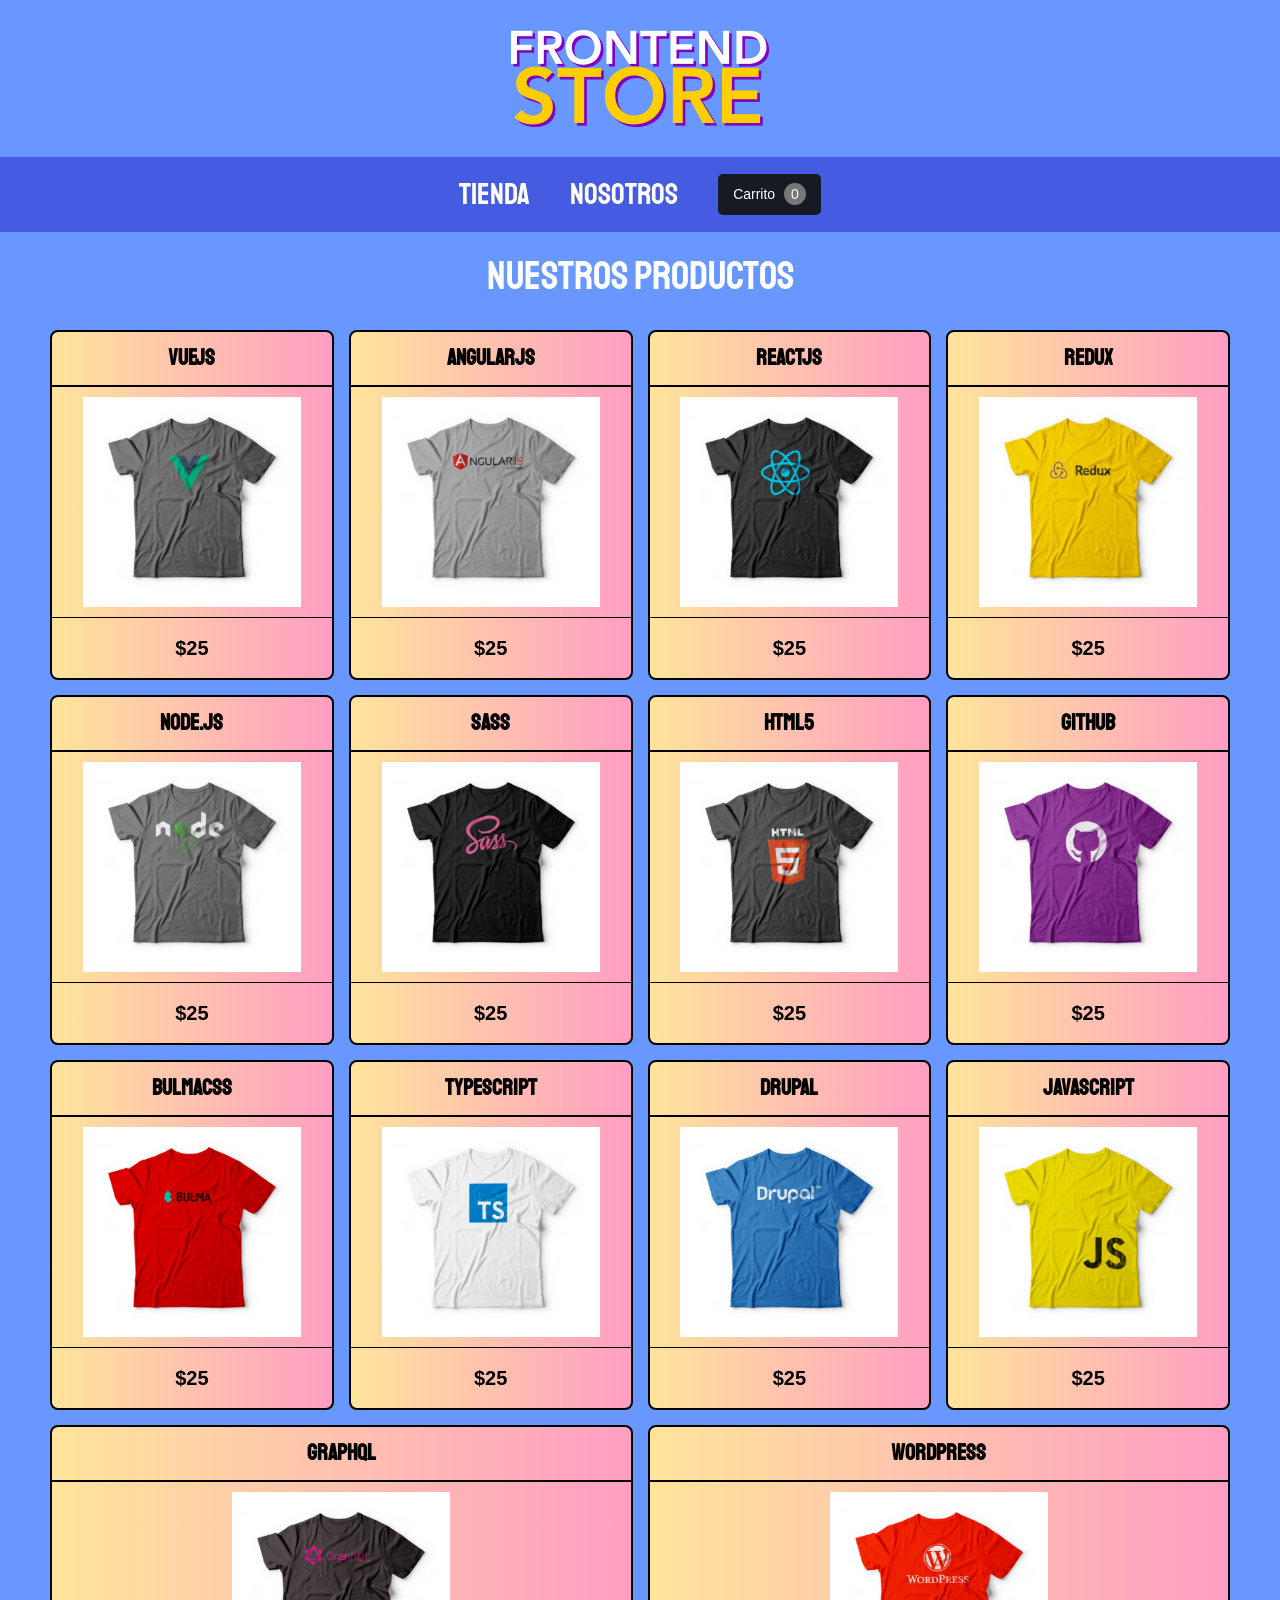
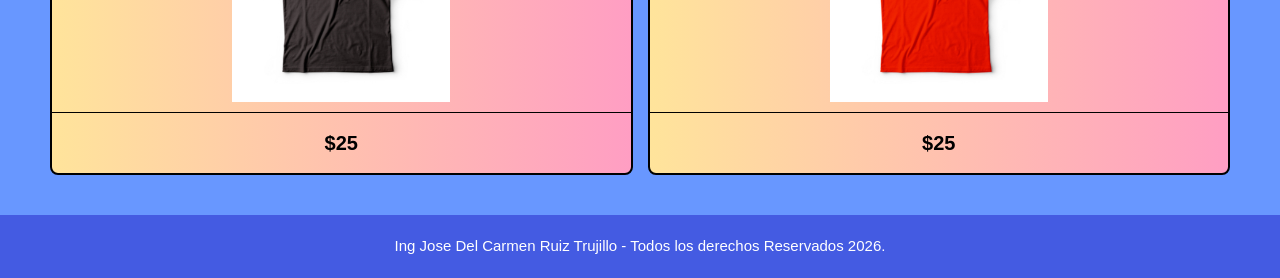
<file: index.html>
<!DOCTYPE html>
<html lang="es">
<head>
    <meta charset="UTF-8">
    <meta name="viewport" content="width=device-width, initial-scale=1.0">
    <title>TIENDA DE ROPA</title>
    <link href="https://fonts.googleapis.com/css2?family=Staatliches&display=swap" rel="stylesheet">
    <link href="https://cdn.jsdelivr.net/npm/bootstrap@5.3.3/dist/css/bootstrap.min.css" rel="stylesheet">
    <link rel="stylesheet" href="css/style.css">
</head>

<body>
    <header class="header">
        <a href="index.html">
        <img class="header__logo" src="img/logo.png" alt="Logotipo">
        </a>
    </header>

    <nav class="navegacion">
        <a class="navegacion__enlace navegacion__enlace--activo" href="index.html">Tienda</a>
        <a class="navegacion__enlace" href="nosotros.html">Nosotros</a>
        <a href="#" class="boton-carrito">Carrito <span class="contador-valor">0</span></a>
    </nav>

    <main class="contenedor">
        <h1>Nuestros Productos</h1>

        <div class="row g-4">
            <!-- Producto 1 -->
            <div class="col-12 col-sm-6 col-md-3">
                <a href="producto1.html" class="card producto-card h-100 text-decoration-none">
                    <div class="card-header text-center fw-bold">
                        VueJS
                    </div>
                    <img src="img/1.jpg" class="card-img-top producto-card__imagen" alt="VueJS">
                    <div class="card-body text-center">
                        <p class="producto__precio">$25</p>
                    </div>
                </a>
            </div>

            <!-- Producto 2 -->
            <div class="col-12 col-sm-6 col-md-3">
                <a href="producto2.html" class="card producto-card h-100 text-decoration-none">
                    <div class="card-header text-center fw-bold">
                        AngularJS
                    </div>
                    <img src="img/2.jpg" class="card-img-top producto-card__imagen" alt="AngularJS">
                    <div class="card-body text-center">
                        <p class="producto__precio">$25</p>
                    </div>
                </a>
            </div>

            <!-- Producto 3 -->
            <div class="col-12 col-sm-6 col-md-3">
                <a href="producto3.html" class="card producto-card h-100 text-decoration-none">
                    <div class="card-header text-center fw-bold">
                        ReactJS
                    </div>
                    <img src="img/3.jpg" class="card-img-top producto-card__imagen" alt="ReactJS">
                    <div class="card-body text-center">
                        <p class="producto__precio">$25</p>
                    </div>
                </a>
            </div>

            <!-- Producto 4 -->
            <div class="col-12 col-sm-6 col-md-3">
                <a href="producto4.html" class="card producto-card h-100 text-decoration-none">
                    <div class="card-header text-center fw-bold">
                        Redux
                    </div>
                    <img src="img/4.jpg" class="card-img-top producto-card__imagen" alt="Redux">
                    <div class="card-body text-center">
                        <p class="producto__precio">$25</p>
                    </div>
                </a>
            </div>

            <!-- Producto 5 -->
            <div class="col-12 col-sm-6 col-md-3">
                <a href="producto5.html" class="card producto-card h-100 text-decoration-none">
                    <div class="card-header text-center fw-bold">
                        Node.js
                    </div>
                    <img src="img/5.jpg" class="card-img-top producto-card__imagen" alt="Node.js">
                    <div class="card-body text-center">
                        <p class="producto__precio">$25</p>
                    </div>
                </a>
            </div>

            <!-- Producto 6 -->
            <div class="col-12 col-sm-6 col-md-3">
                <a href="producto6.html" class="card producto-card h-100 text-decoration-none">
                    <div class="card-header text-center fw-bold">
                        SASS
                    </div>
                    <img src="img/6.jpg" class="card-img-top producto-card__imagen" alt="SASS">
                    <div class="card-body text-center">
                        <p class="producto__precio">$25</p>
                    </div>
                </a>
            </div>

            <!-- Producto 7 -->
            <div class="col-12 col-sm-6 col-md-3">
                <a href="producto7.html" class="card producto-card h-100 text-decoration-none">
                    <div class="card-header text-center fw-bold">
                        HTML5
                    </div>
                    <img src="img/7.jpg" class="card-img-top producto-card__imagen" alt="HTML5">
                    <div class="card-body text-center">
                        <p class="producto__precio">$25</p>
                    </div>
                </a>
            </div>

            <!-- Producto 8 -->
            <div class="col-12 col-sm-6 col-md-3">
                <a href="producto8.html" class="card producto-card h-100 text-decoration-none">
                    <div class="card-header text-center fw-bold">
                        Github
                    </div>
                    <img src="img/8.jpg" class="card-img-top producto-card__imagen" alt="Github">
                    <div class="card-body text-center">
                        <p class="producto__precio">$25</p>
                    </div>
                </a>
            </div>

            <!-- Producto 9 -->
            <div class="col-12 col-sm-6 col-md-3">
                <a href="producto9.html" class="card producto-card h-100 text-decoration-none">
                    <div class="card-header text-center fw-bold">
                        BulmaCSS
                    </div>
                    <img src="img/9.jpg" class="card-img-top producto-card__imagen" alt="BulmaCSS">
                    <div class="card-body text-center">
                        <p class="producto__precio">$25</p>
                    </div>
                </a>
            </div>

            <!-- Producto 10 -->
            <div class="col-12 col-sm-6 col-md-3">
                <a href="producto10.html" class="card producto-card h-100 text-decoration-none">
                    <div class="card-header text-center fw-bold">
                        TypeScript
                    </div>
                    <img src="img/10.jpg" class="card-img-top producto-card__imagen" alt="TypeScript">
                    <div class="card-body text-center">
                        <p class="producto__precio">$25</p>
                    </div>
                </a>
            </div>

            <!-- Producto 11 -->
            <div class="col-12 col-sm-6 col-md-3">
                <a href="producto11.html" class="card producto-card h-100 text-decoration-none">
                    <div class="card-header text-center fw-bold">
                        Drupal
                    </div>
                    <img src="img/11.jpg" class="card-img-top producto-card__imagen" alt="Drupal">
                    <div class="card-body text-center">
                        <p class="producto__precio">$25</p>
                    </div>
                </a>
            </div>

            <!-- Producto 12 -->
            <div class="col-12 col-sm-6 col-md-3">
                <a href="producto12.html" class="card producto-card h-100 text-decoration-none">
                    <div class="card-header text-center fw-bold">
                        JavaScript
                    </div>
                    <img src="img/12.jpg" class="card-img-top producto-card__imagen" alt="JavaScript">
                    <div class="card-body text-center">
                        <p class="producto__precio">$25</p>
                    </div>
                </a>
            </div>

            <!-- Producto 13 -->
            <div class="col-12 col-sm-6 col-md-6">
                <a href="producto13.html" class="card producto-card h-100 text-decoration-none">
                    <div class="card-header text-center fw-bold">
                        GraphQL
                    </div>
                    <img src="img/13.jpg" class="card-img-top producto-card__imagen" alt="GraphQL">
                    <div class="card-body text-center">
                        <p class="producto__precio">$25</p>
                    </div>
                </a>
            </div>

            <!-- Producto 14 -->
            <div class="col-12 col-sm-6 col-md-6">
                <a href="producto14.html" class="card producto-card h-100 text-decoration-none">
                    <div class="card-header text-center fw-bold">
                        WordPress
                    </div>
                    <img src="img/14.jpg" class="card-img-top producto-card__imagen" alt="WordPress">
                    <div class="card-body text-center">
                        <p class="producto__precio">$25</p>
                    </div>
                </a>
            </div>
        </div>
    </main>

    <footer class="footer">
        <p class="footer__texto">
            Ing Jose Del Carmen Ruiz Trujillo - Todos los derechos Reservados 2026.
        </p>
    </footer>
<script src="js/script.js"></script>
</body>
</html>
</file>
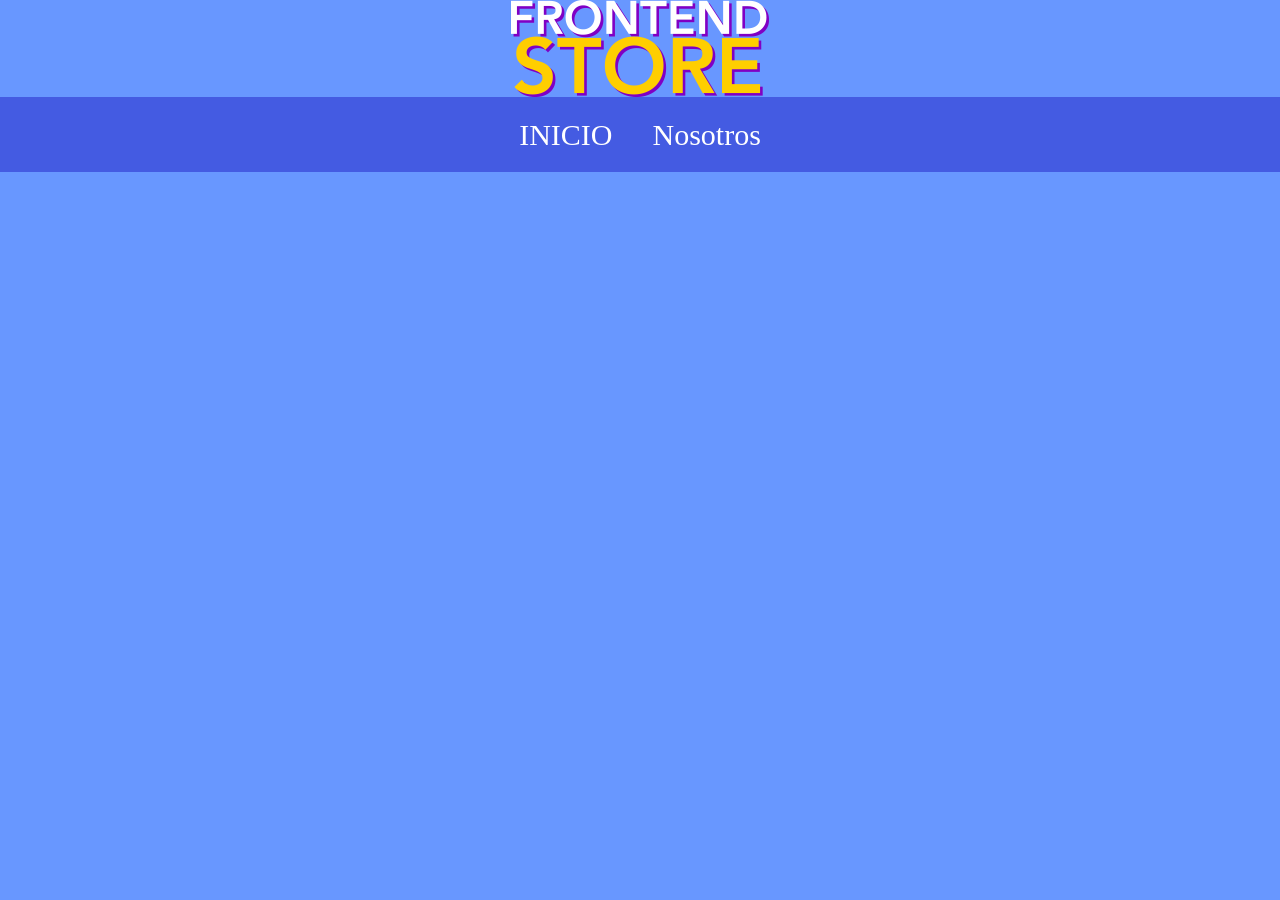
<file: nosotros.html>
<!DOCTYPE html>
<html lang="en">
<head>
    <meta charset="UTF-8">
    <meta name="viewport" content="width=device-width, initial-scale=1.0">
    <title>Tienda de ropa</title>
    <link rel="stylesheet" href="css/normalize.css">
    <link rel="stylesheet" href="css/style.css">
</head>
<body>

    <header class="header">
        <a href="index.html">
        <img class="header" src="img/logo.png" alt="logotipo">
        </a>
    </header>

    <nav class="navegacion">
        <a class="navegacion__enlace navegacion__emnlace--activo" href="index.html">INICIO</a>
        <a class="navegacion__enlace" href="nosotros.html">Nosotros</a>
    </nav>

</body>
</html>
</file>
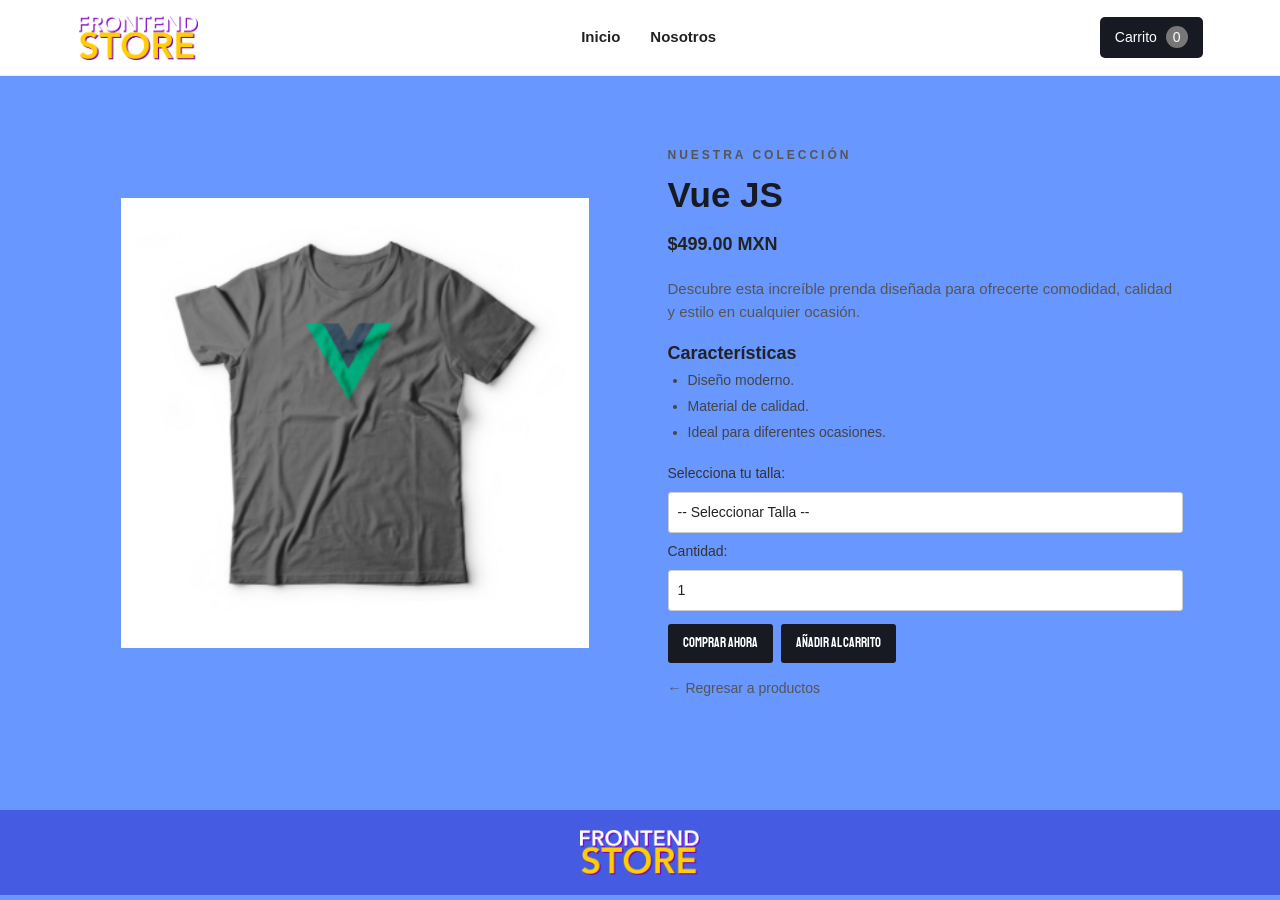
<file: producto1.html>
<!DOCTYPE html>
<html lang="es">
<head>
    <meta charset="UTF-8">
    <meta name="viewport" content="width=device-width, initial-scale=1.0">
    <title>Detalle del producto | ROPA</title>
    <link href="https://fonts.googleapis.com/css2?family=Staatliches&display=swap" rel="stylesheet">
    <link href="https://cdn.jsdelivr.net/npm/bootstrap@5.3.3/dist/css/bootstrap.min.css" rel="stylesheet">
    <link rel="stylesheet" href="css/normalize.css">
    <link rel="stylesheet" href="css/style.css">
</head>

<body>
    <header class="encabezado-tienda">
        <div class="container">
            <div class="d-flex justify-content-between align-items-center">
                <a href="index.html">
                    <img class="logo-tienda" src="img/logo.png" alt="Logotipo">
                </a>

                <nav class="menu-tienda">
                    <a href="index.html">Inicio</a>
                    <a href="nosotros.html">Nosotros</a>
                </nav>

                <a href="#" class="boton-carrito">
                    Carrito <span class="contador-valor">0</span>
                </a>
            </div>
        </div>
    </header>

    <!-- Contenido principal -->
    <main class="container pagina-producto">
        <div class="row align-items-center">
            <div class="col-12 col-md-6">
                <div class="contenedor-imagen">
                    <img src="img/1.jpg" alt="Imagen del producto">
                </div>
            </div>

            <!-- Información de los productos -->
            <div class="col-12 col-md-6">
                <section class="informacion-producto">
                    <p class="etiqueta-producto">NUESTRA COLECCIÓN</p>
                    <h1>Vue JS</h1>
                    <p class="precio-producto">$499.00 MXN</p>
                    <p class="descripcion-producto">
                        Descubre esta increíble prenda diseñada para ofrecerte
                        comodidad, calidad y estilo en cualquier ocasión.
                    </p>
                    <h2>Características</h2>
                    <ul class="caracteristicas-producto">
                        <li>Diseño moderno.</li>
                        <li>Material de calidad.</li>
                        <li>Ideal para diferentes ocasiones.</li>
                    </ul>

                    <!-- Formulario de compras -->
                    <form class="formulario" id="mi-formulario">
                        <label for="talla-producto">Selecciona tu talla:</label>
                        <select class="formulario__campo" id="talla-producto">
                            <option disabled selected>
                                -- Seleccionar Talla --
                            </option>
                            <option>Chica</option>
                            <option>Mediana</option>
                            <option>Grande</option>
                            <option>ExtraGrande</option>
                        </select>
                        <label for="cantidad">Cantidad:</label>
                        <input
                            class="formulario__campo"
                            type="number"
                            min="0"
                            value="1"
                            id="cantidad"
                            name="cantidad"
                        >

                        <div class="botones-producto">
                            <button
                                class="formulario__submit"
                                type="button">
                                Comprar ahora
                            </button>

                            <button
                                class="formulario__submit"
                                type="button"
                                id="btn-sumar">
                                Añadir al carrito
                            </button>
                        </div>
                    </form>
                    <a href="index.html" class="regresar-productos">
                        ← Regresar a productos
                    </a>
                </section>
            </div>
        </div>
    </main>

    <!-- Pie de página -->
    <footer class="pie-tienda">
        <img src="img/logo.png" alt="Frontend Store">
    </footer>
<script src="js/script.js"></script>
</body>
</html>
</file>
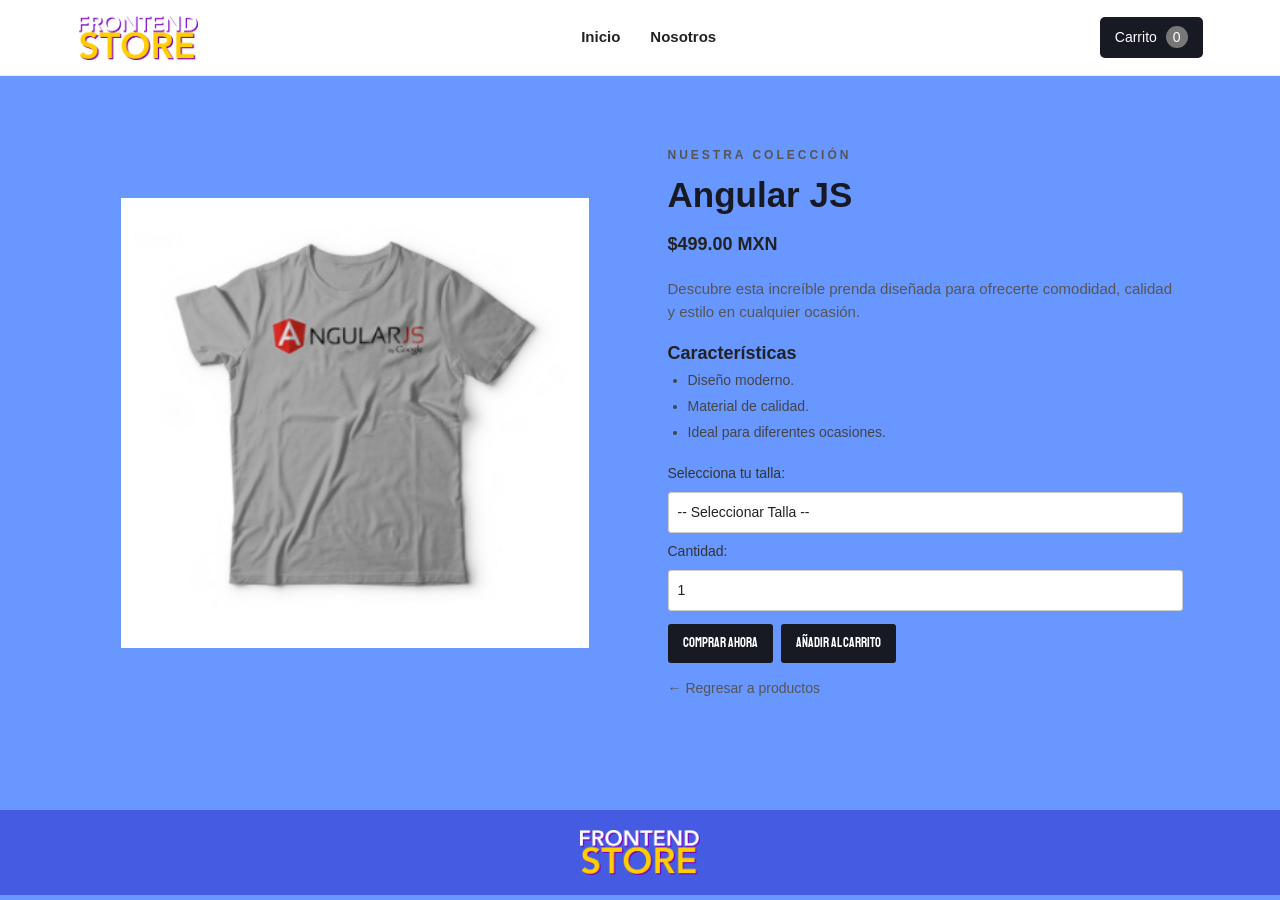
<file: producto2.html>
<!DOCTYPE html>
<html lang="es">
<head>
    <meta charset="UTF-8">
    <meta name="viewport" content="width=device-width, initial-scale=1.0">
    <title>Detalle del producto | ROPA</title>
    <link href="https://fonts.googleapis.com/css2?family=Staatliches&display=swap" rel="stylesheet">
    <link href="https://cdn.jsdelivr.net/npm/bootstrap@5.3.3/dist/css/bootstrap.min.css" rel="stylesheet">
    <link rel="stylesheet" href="css/normalize.css">
    <link rel="stylesheet" href="css/style.css">
</head>

<body>
    <header class="encabezado-tienda">
        <div class="container">
            <div class="d-flex justify-content-between align-items-center">
                <a href="index.html">
                    <img class="logo-tienda" src="img/logo.png" alt="Logotipo">
                </a>

                <nav class="menu-tienda">
                    <a href="index.html">Inicio</a>
                    <a href="nosotros.html">Nosotros</a>
                </nav>

                <a href="#" class="boton-carrito">
                    Carrito <span class="contador-valor">0</span>
                </a>
            </div>
        </div>
    </header>

    <!-- Contenido principal -->
    <main class="container pagina-producto">
        <div class="row align-items-center">
            <div class="col-12 col-md-6">
                <div class="contenedor-imagen">
                    <img src="img/2.jpg" alt="Imagen del producto">
                </div>
            </div>

            <!-- Información de los productos -->
            <div class="col-12 col-md-6">
                <section class="informacion-producto">
                    <p class="etiqueta-producto">NUESTRA COLECCIÓN</p>
                    <h1>Angular JS</h1>
                    <p class="precio-producto">$499.00 MXN</p>
                    <p class="descripcion-producto">
                        Descubre esta increíble prenda diseñada para ofrecerte
                        comodidad, calidad y estilo en cualquier ocasión.
                    </p>
                    <h2>Características</h2>
                    <ul class="caracteristicas-producto">
                        <li>Diseño moderno.</li>
                        <li>Material de calidad.</li>
                        <li>Ideal para diferentes ocasiones.</li>
                    </ul>

                    <!-- Formulario de compras -->
                    <form class="formulario" id="mi-formulario">
                        <label for="talla-producto">Selecciona tu talla:</label>
                        <select class="formulario__campo" id="talla-producto">
                            <option disabled selected>
                                -- Seleccionar Talla --
                            </option>
                            <option>Chica</option>
                            <option>Mediana</option>
                            <option>Grande</option>
                            <option>ExtraGrande</option>
                        </select>
                        <label for="cantidad">Cantidad:</label>
                        <input
                            class="formulario__campo"
                            type="number"
                            min="0"
                            value="1"
                            id="cantidad"
                            name="cantidad"
                        >

                        <div class="botones-producto">
                            <button
                                class="formulario__submit"
                                type="button">
                                Comprar ahora
                            </button>

                            <button
                                class="formulario__submit"
                                type="button"
                                id="btn-sumar">
                                Añadir al carrito
                            </button>
                        </div>
                    </form>
                    <a href="index.html" class="regresar-productos">
                        ← Regresar a productos
                    </a>
                </section>
            </div>
        </div>
    </main>

    <!-- Pie de página -->
    <footer class="pie-tienda">
        <img src="img/logo.png" alt="Frontend Store">
    </footer>
<script src="js/script.js"></script>
</body>
</html>
</file>
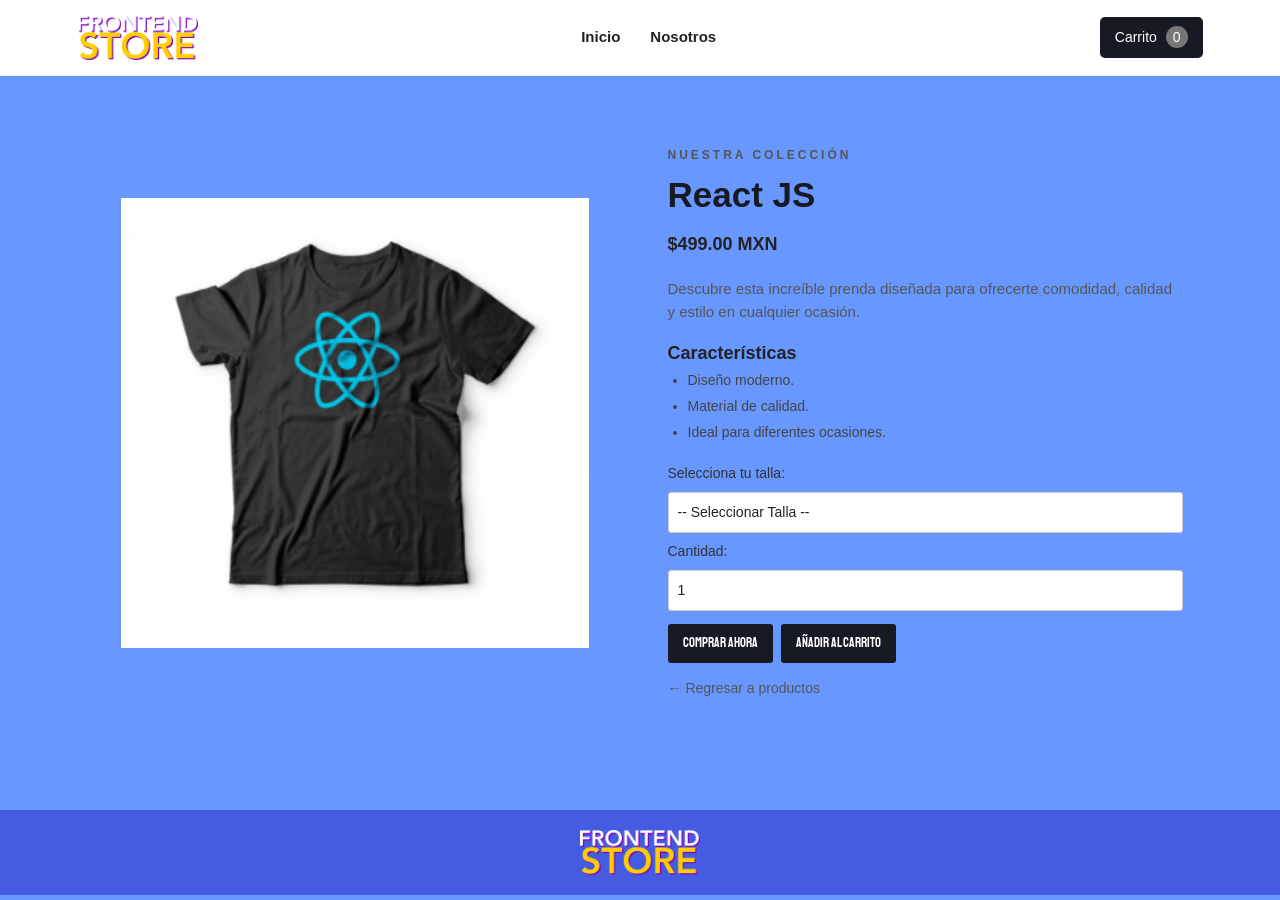
<file: producto3.html>
<!DOCTYPE html>
<html lang="es">
<head>
    <meta charset="UTF-8">
    <meta name="viewport" content="width=device-width, initial-scale=1.0">
    <title>Detalle del producto | ROPA</title>
    <link href="https://fonts.googleapis.com/css2?family=Staatliches&display=swap" rel="stylesheet">
    <link href="https://cdn.jsdelivr.net/npm/bootstrap@5.3.3/dist/css/bootstrap.min.css" rel="stylesheet">
    <link rel="stylesheet" href="css/normalize.css">
    <link rel="stylesheet" href="css/style.css">
</head>

<body>
    <header class="encabezado-tienda">
        <div class="container">
            <div class="d-flex justify-content-between align-items-center">
                <a href="index.html">
                    <img class="logo-tienda" src="img/logo.png" alt="Logotipo">
                </a>

                <nav class="menu-tienda">
                    <a href="index.html">Inicio</a>
                    <a href="nosotros.html">Nosotros</a>
                </nav>

                <a href="#" class="boton-carrito">
                    Carrito <span class="contador-valor">0</span>
                </a>
            </div>
        </div>
    </header>

    <!-- Contenido principal -->
    <main class="container pagina-producto">
        <div class="row align-items-center">
            <div class="col-12 col-md-6">
                <div class="contenedor-imagen">
                    <img src="img/3.jpg" alt="Imagen del producto">
                </div>
            </div>

            <!-- Información de los productos -->
            <div class="col-12 col-md-6">
                <section class="informacion-producto">
                    <p class="etiqueta-producto">NUESTRA COLECCIÓN</p>
                    <h1>React JS</h1>
                    <p class="precio-producto">$499.00 MXN</p>
                    <p class="descripcion-producto">
                        Descubre esta increíble prenda diseñada para ofrecerte
                        comodidad, calidad y estilo en cualquier ocasión.
                    </p>
                    <h2>Características</h2>
                    <ul class="caracteristicas-producto">
                        <li>Diseño moderno.</li>
                        <li>Material de calidad.</li>
                        <li>Ideal para diferentes ocasiones.</li>
                    </ul>

                    <!-- Formulario de compras -->
                    <form class="formulario" id="mi-formulario">
                        <label for="talla-producto">Selecciona tu talla:</label>
                        <select class="formulario__campo" id="talla-producto">
                            <option disabled selected>
                                -- Seleccionar Talla --
                            </option>
                            <option>Chica</option>
                            <option>Mediana</option>
                            <option>Grande</option>
                            <option>ExtraGrande</option>
                        </select>
                        <label for="cantidad">Cantidad:</label>
                        <input
                            class="formulario__campo"
                            type="number"
                            min="0"
                            value="1"
                            id="cantidad"
                            name="cantidad"
                        >

                        <div class="botones-producto">
                            <button
                                class="formulario__submit"
                                type="button">
                                Comprar ahora
                            </button>

                            <button
                                class="formulario__submit"
                                type="button"
                                id="btn-sumar">
                                Añadir al carrito
                            </button>
                        </div>
                    </form>
                    <a href="index.html" class="regresar-productos">
                        ← Regresar a productos
                    </a>
                </section>
            </div>
        </div>
    </main>

    <!-- Pie de página -->
    <footer class="pie-tienda">
        <img src="img/logo.png" alt="Frontend Store">
    </footer>
<script src="js/script.js"></script>
</body>
</html>
</file>
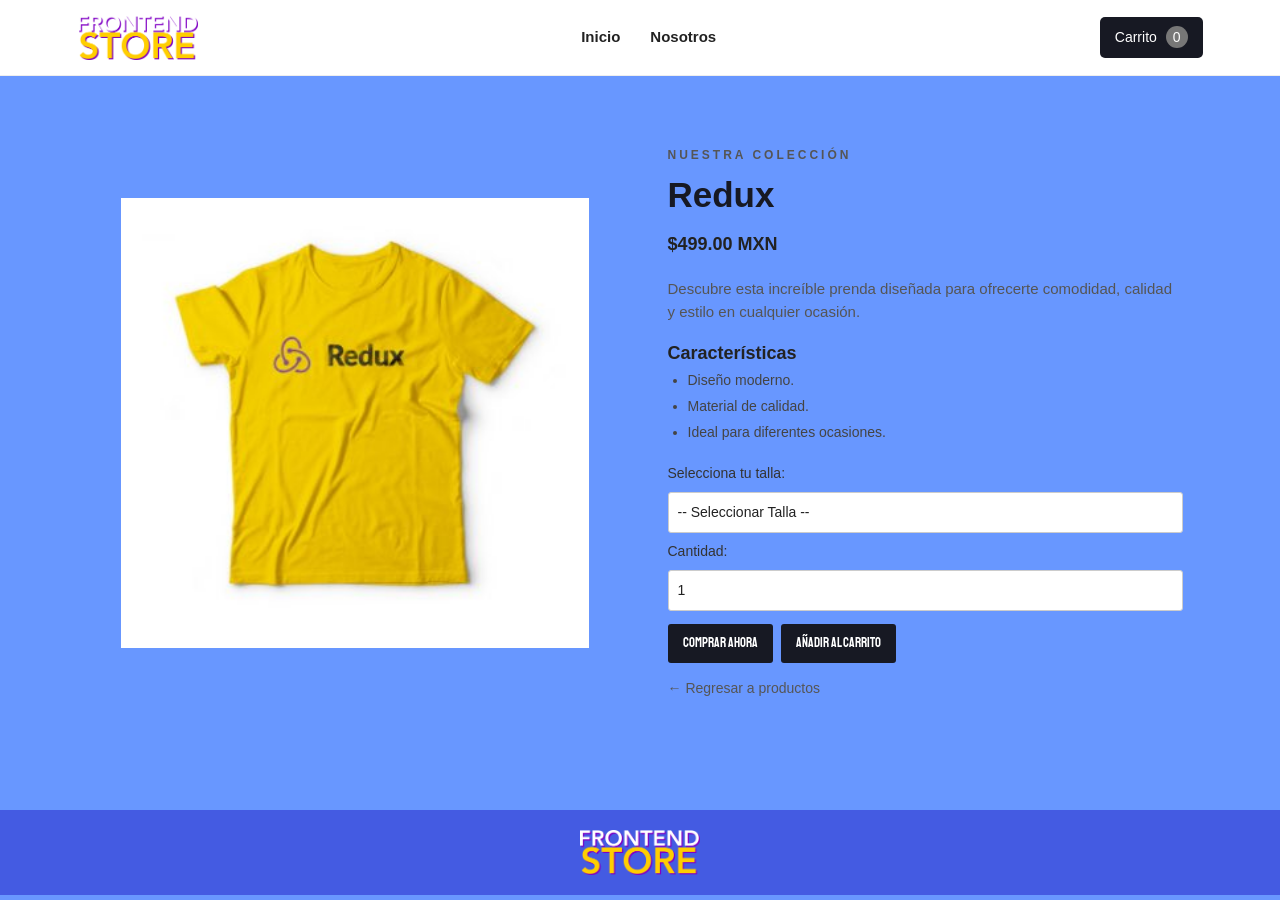
<file: producto4.html>
<!DOCTYPE html>
<html lang="es">
<head>
    <meta charset="UTF-8">
    <meta name="viewport" content="width=device-width, initial-scale=1.0">
    <title>Detalle del producto | ROPA</title>
    <link href="https://fonts.googleapis.com/css2?family=Staatliches&display=swap" rel="stylesheet">
    <link href="https://cdn.jsdelivr.net/npm/bootstrap@5.3.3/dist/css/bootstrap.min.css" rel="stylesheet">
    <link rel="stylesheet" href="css/normalize.css">
    <link rel="stylesheet" href="css/style.css">
</head>

<body>
    <header class="encabezado-tienda">
        <div class="container">
            <div class="d-flex justify-content-between align-items-center">
                <a href="index.html">
                    <img class="logo-tienda" src="img/logo.png" alt="Logotipo">
                </a>

                <nav class="menu-tienda">
                    <a href="index.html">Inicio</a>
                    <a href="nosotros.html">Nosotros</a>
                </nav>

                <a href="#" class="boton-carrito">
                    Carrito <span class="contador-valor">0</span>
                </a>
            </div>
        </div>
    </header>

    <!-- Contenido principal -->
    <main class="container pagina-producto">
        <div class="row align-items-center">
            <div class="col-12 col-md-6">
                <div class="contenedor-imagen">
                    <img src="img/4.jpg" alt="Imagen del producto">
                </div>
            </div>

            <!-- Información de los productos -->
            <div class="col-12 col-md-6">
                <section class="informacion-producto">
                    <p class="etiqueta-producto">NUESTRA COLECCIÓN</p>
                    <h1>Redux</h1>
                    <p class="precio-producto">$499.00 MXN</p>
                    <p class="descripcion-producto">
                        Descubre esta increíble prenda diseñada para ofrecerte
                        comodidad, calidad y estilo en cualquier ocasión.
                    </p>
                    <h2>Características</h2>
                    <ul class="caracteristicas-producto">
                        <li>Diseño moderno.</li>
                        <li>Material de calidad.</li>
                        <li>Ideal para diferentes ocasiones.</li>
                    </ul>

                    <!-- Formulario de compras -->
                    <form class="formulario" id="mi-formulario">
                        <label for="talla-producto">Selecciona tu talla:</label>
                        <select class="formulario__campo" id="talla-producto">
                            <option disabled selected>
                                -- Seleccionar Talla --
                            </option>
                            <option>Chica</option>
                            <option>Mediana</option>
                            <option>Grande</option>
                            <option>ExtraGrande</option>
                        </select>
                        <label for="cantidad">Cantidad:</label>
                        <input
                            class="formulario__campo"
                            type="number"
                            min="0"
                            value="1"
                            id="cantidad"
                            name="cantidad"
                        >

                        <div class="botones-producto">
                            <button
                                class="formulario__submit"
                                type="button">
                                Comprar ahora
                            </button>

                            <button
                                class="formulario__submit"
                                type="button"
                                id="btn-sumar">
                                Añadir al carrito
                            </button>
                        </div>
                    </form>
                    <a href="index.html" class="regresar-productos">
                        ← Regresar a productos
                    </a>
                </section>
            </div>
        </div>
    </main>

    <!-- Pie de página -->
    <footer class="pie-tienda">
        <img src="img/logo.png" alt="Frontend Store">
    </footer>
<script src="js/script.js"></script>
</body>
</html>
</file>
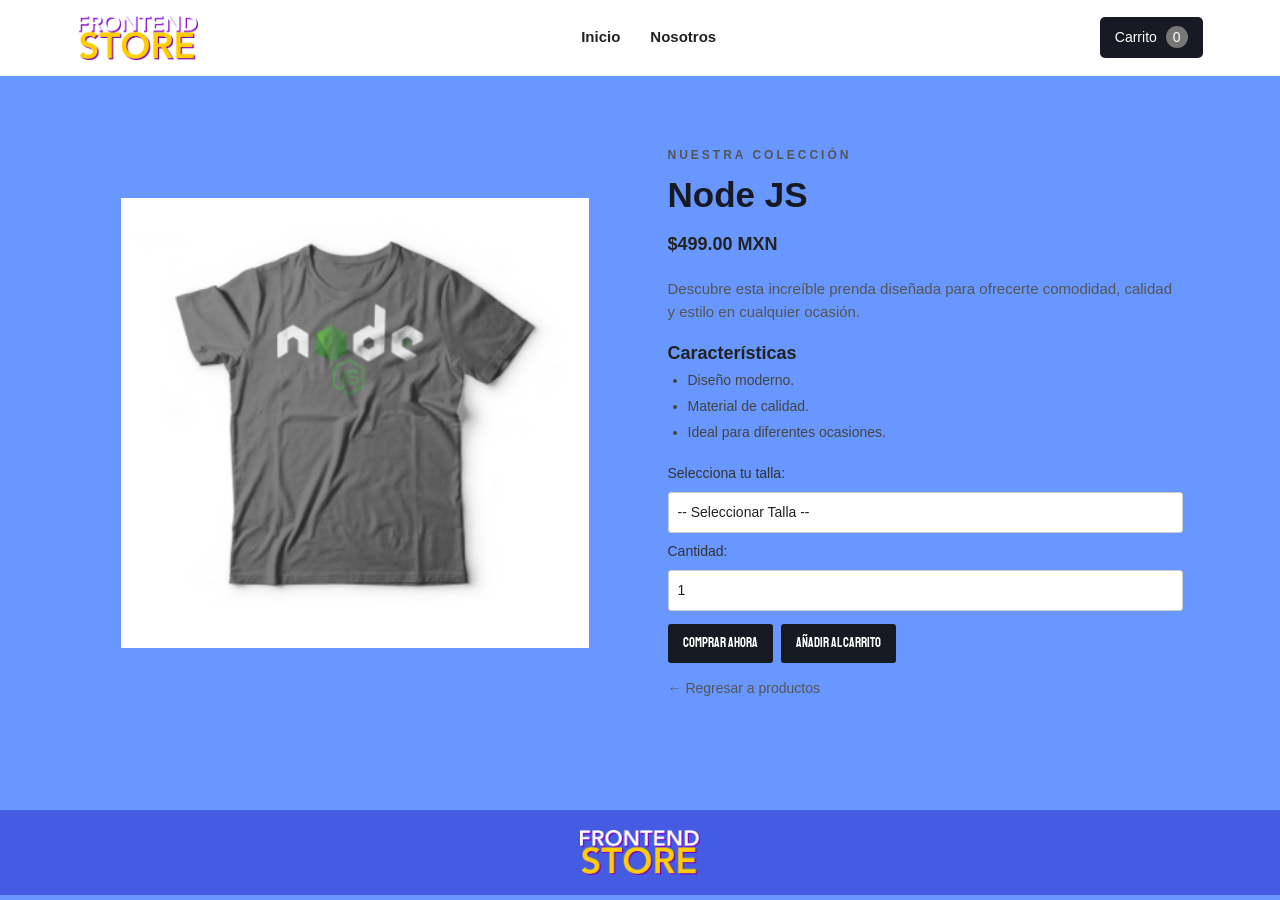
<file: producto5.html>
<!DOCTYPE html>
<html lang="es">
<head>
    <meta charset="UTF-8">
    <meta name="viewport" content="width=device-width, initial-scale=1.0">
    <title>Detalle del producto | ROPA</title>
    <link href="https://fonts.googleapis.com/css2?family=Staatliches&display=swap" rel="stylesheet">
    <link href="https://cdn.jsdelivr.net/npm/bootstrap@5.3.3/dist/css/bootstrap.min.css" rel="stylesheet">
    <link rel="stylesheet" href="css/normalize.css">
    <link rel="stylesheet" href="css/style.css">
</head>

<body>
    <header class="encabezado-tienda">
        <div class="container">
            <div class="d-flex justify-content-between align-items-center">
                <a href="index.html">
                    <img class="logo-tienda" src="img/logo.png" alt="Logotipo">
                </a>

                <nav class="menu-tienda">
                    <a href="index.html">Inicio</a>
                    <a href="nosotros.html">Nosotros</a>
                </nav>

                <a href="#" class="boton-carrito">
                    Carrito <span class="contador-valor">0</span>
                </a>
            </div>
        </div>
    </header>

    <!-- Contenido principal -->
    <main class="container pagina-producto">
        <div class="row align-items-center">
            <div class="col-12 col-md-6">
                <div class="contenedor-imagen">
                    <img src="img/5.jpg" alt="Imagen del producto">
                </div>
            </div>

            <!-- Información de los productos -->
            <div class="col-12 col-md-6">
                <section class="informacion-producto">
                    <p class="etiqueta-producto">NUESTRA COLECCIÓN</p>
                    <h1>Node JS</h1>
                    <p class="precio-producto">$499.00 MXN</p>
                    <p class="descripcion-producto">
                        Descubre esta increíble prenda diseñada para ofrecerte
                        comodidad, calidad y estilo en cualquier ocasión.
                    </p>
                    <h2>Características</h2>
                    <ul class="caracteristicas-producto">
                        <li>Diseño moderno.</li>
                        <li>Material de calidad.</li>
                        <li>Ideal para diferentes ocasiones.</li>
                    </ul>

                    <!-- Formulario de compras -->
                    <form class="formulario" id="mi-formulario">
                        <label for="talla-producto">Selecciona tu talla:</label>
                        <select class="formulario__campo" id="talla-producto">
                            <option disabled selected>
                                -- Seleccionar Talla --
                            </option>
                            <option>Chica</option>
                            <option>Mediana</option>
                            <option>Grande</option>
                            <option>ExtraGrande</option>
                        </select>
                        <label for="cantidad">Cantidad:</label>
                        <input
                            class="formulario__campo"
                            type="number"
                            min="0"
                            value="1"
                            id="cantidad"
                            name="cantidad"
                        >

                        <div class="botones-producto">
                            <button
                                class="formulario__submit"
                                type="button">
                                Comprar ahora
                            </button>

                            <button
                                class="formulario__submit"
                                type="button"
                                id="btn-sumar">
                                Añadir al carrito
                            </button>
                        </div>
                    </form>
                    <a href="index.html" class="regresar-productos">
                        ← Regresar a productos
                    </a>
                </section>
            </div>
        </div>
    </main>

    <!-- Pie de página -->
    <footer class="pie-tienda">
        <img src="img/logo.png" alt="Frontend Store">
    </footer>
<script src="js/script.js"></script>
</body>
</html>
</file>
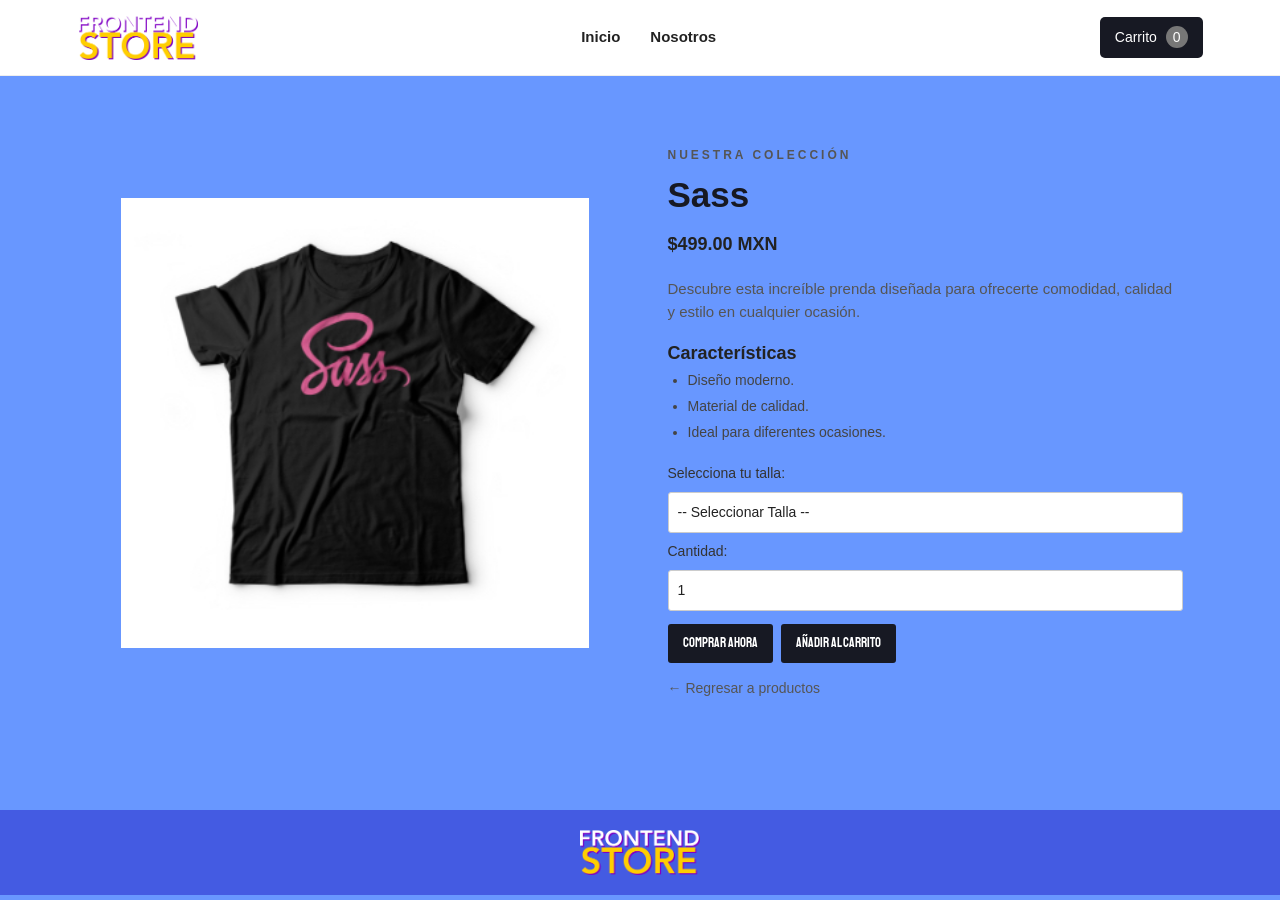
<file: producto6.html>
<!DOCTYPE html>
<html lang="es">
<head>
    <meta charset="UTF-8">
    <meta name="viewport" content="width=device-width, initial-scale=1.0">
    <title>Detalle del producto | ROPA</title>
    <link href="https://fonts.googleapis.com/css2?family=Staatliches&display=swap" rel="stylesheet">
    <link href="https://cdn.jsdelivr.net/npm/bootstrap@5.3.3/dist/css/bootstrap.min.css" rel="stylesheet">
    <link rel="stylesheet" href="css/normalize.css">
    <link rel="stylesheet" href="css/style.css">
</head>

<body>
    <header class="encabezado-tienda">
        <div class="container">
            <div class="d-flex justify-content-between align-items-center">
                <a href="index.html">
                    <img class="logo-tienda" src="img/logo.png" alt="Logotipo">
                </a>

                <nav class="menu-tienda">
                    <a href="index.html">Inicio</a>
                    <a href="nosotros.html">Nosotros</a>
                </nav>

                <a href="#" class="boton-carrito">
                    Carrito <span class="contador-valor">0</span>
                </a>
            </div>
        </div>
    </header>

    <!-- Contenido principal -->
    <main class="container pagina-producto">
        <div class="row align-items-center">
            <div class="col-12 col-md-6">
                <div class="contenedor-imagen">
                    <img src="img/6.jpg" alt="Imagen del producto">
                </div>
            </div>

            <!-- Información de los productos -->
            <div class="col-12 col-md-6">
                <section class="informacion-producto">
                    <p class="etiqueta-producto">NUESTRA COLECCIÓN</p>
                    <h1>Sass</h1>
                    <p class="precio-producto">$499.00 MXN</p>
                    <p class="descripcion-producto">
                        Descubre esta increíble prenda diseñada para ofrecerte
                        comodidad, calidad y estilo en cualquier ocasión.
                    </p>
                    <h2>Características</h2>
                    <ul class="caracteristicas-producto">
                        <li>Diseño moderno.</li>
                        <li>Material de calidad.</li>
                        <li>Ideal para diferentes ocasiones.</li>
                    </ul>

                    <!-- Formulario de compras -->
                    <form class="formulario" id="mi-formulario">
                        <label for="talla-producto">Selecciona tu talla:</label>
                        <select class="formulario__campo" id="talla-producto">
                            <option disabled selected>
                                -- Seleccionar Talla --
                            </option>
                            <option>Chica</option>
                            <option>Mediana</option>
                            <option>Grande</option>
                            <option>ExtraGrande</option>
                        </select>
                        <label for="cantidad">Cantidad:</label>
                        <input
                            class="formulario__campo"
                            type="number"
                            min="0"
                            value="1"
                            id="cantidad"
                            name="cantidad"
                        >

                        <div class="botones-producto">
                            <button
                                class="formulario__submit"
                                type="button">
                                Comprar ahora
                            </button>

                            <button
                                class="formulario__submit"
                                type="button"
                                id="btn-sumar">
                                Añadir al carrito
                            </button>
                        </div>
                    </form>
                    <a href="index.html" class="regresar-productos">
                        ← Regresar a productos
                    </a>
                </section>
            </div>
        </div>
    </main>

    <!-- Pie de página -->
    <footer class="pie-tienda">
        <img src="img/logo.png" alt="Frontend Store">
    </footer>
<script src="js/script.js"></script>
</body>
</html>
</file>
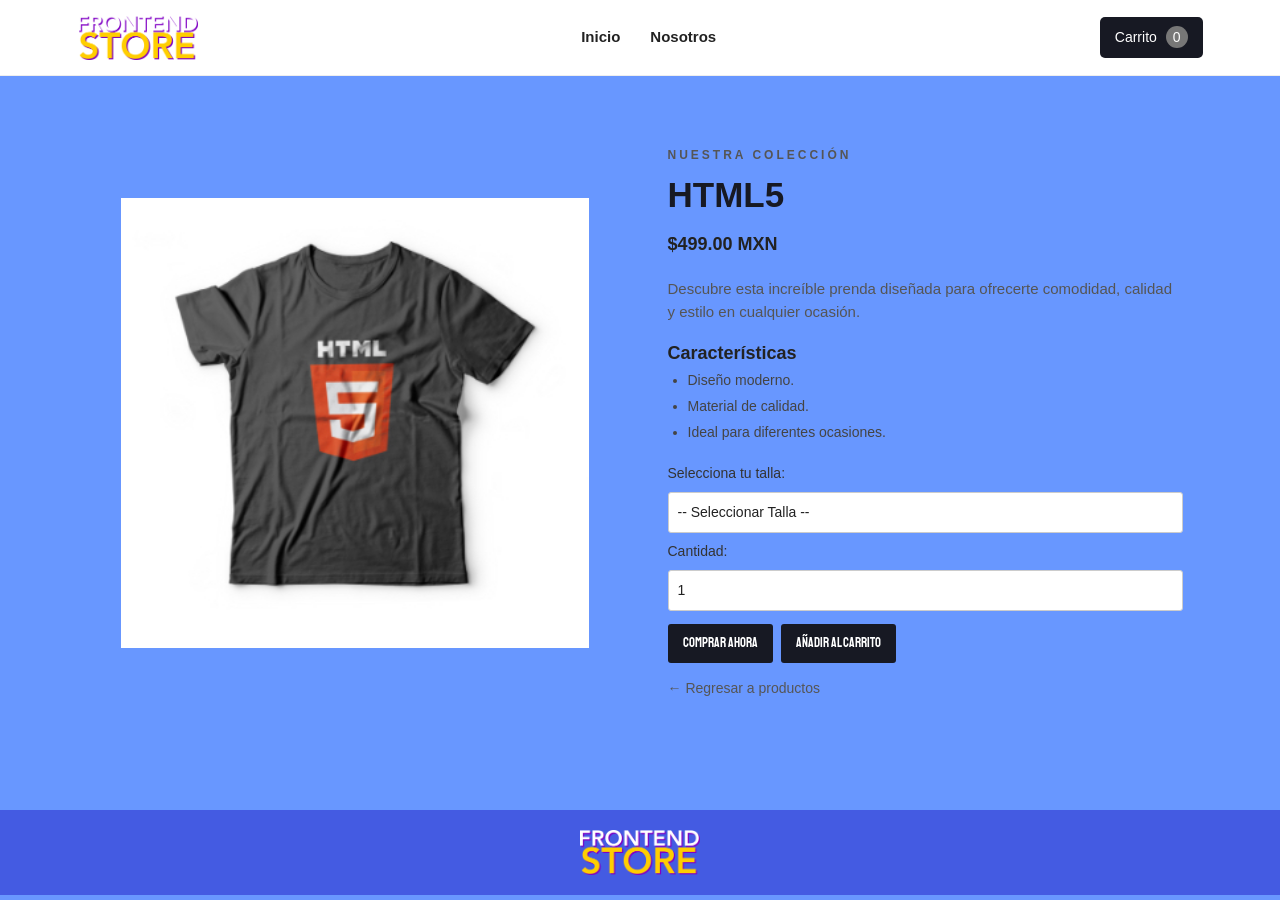
<file: producto7.html>
<!DOCTYPE html>
<html lang="es">
<head>
    <meta charset="UTF-8">
    <meta name="viewport" content="width=device-width, initial-scale=1.0">
    <title>Detalle del producto | ROPA</title>
    <link href="https://fonts.googleapis.com/css2?family=Staatliches&display=swap" rel="stylesheet">
    <link href="https://cdn.jsdelivr.net/npm/bootstrap@5.3.3/dist/css/bootstrap.min.css" rel="stylesheet">
    <link rel="stylesheet" href="css/normalize.css">
    <link rel="stylesheet" href="css/style.css">
</head>

<body>
    <header class="encabezado-tienda">
        <div class="container">
            <div class="d-flex justify-content-between align-items-center">
                <a href="index.html">
                    <img class="logo-tienda" src="img/logo.png" alt="Logotipo">
                </a>

                <nav class="menu-tienda">
                    <a href="index.html">Inicio</a>
                    <a href="nosotros.html">Nosotros</a>
                </nav>

                <a href="#" class="boton-carrito">
                    Carrito <span class="contador-valor">0</span>
                </a>
            </div>
        </div>
    </header>

    <!-- Contenido principal -->
    <main class="container pagina-producto">
        <div class="row align-items-center">
            <div class="col-12 col-md-6">
                <div class="contenedor-imagen">
                    <img src="img/7.jpg" alt="Imagen del producto">
                </div>
            </div>

            <!-- Información de los productos -->
            <div class="col-12 col-md-6">
                <section class="informacion-producto">
                    <p class="etiqueta-producto">NUESTRA COLECCIÓN</p>
                    <h1>HTML5</h1>
                    <p class="precio-producto">$499.00 MXN</p>
                    <p class="descripcion-producto">
                        Descubre esta increíble prenda diseñada para ofrecerte
                        comodidad, calidad y estilo en cualquier ocasión.
                    </p>
                    <h2>Características</h2>
                    <ul class="caracteristicas-producto">
                        <li>Diseño moderno.</li>
                        <li>Material de calidad.</li>
                        <li>Ideal para diferentes ocasiones.</li>
                    </ul>

                    <!-- Formulario de compras -->
                    <form class="formulario" id="mi-formulario">
                        <label for="talla-producto">Selecciona tu talla:</label>
                        <select class="formulario__campo" id="talla-producto">
                            <option disabled selected>
                                -- Seleccionar Talla --
                            </option>
                            <option>Chica</option>
                            <option>Mediana</option>
                            <option>Grande</option>
                            <option>ExtraGrande</option>
                        </select>
                        <label for="cantidad">Cantidad:</label>
                        <input
                            class="formulario__campo"
                            type="number"
                            min="0"
                            value="1"
                            id="cantidad"
                            name="cantidad"
                        >

                        <div class="botones-producto">
                            <button
                                class="formulario__submit"
                                type="button">
                                Comprar ahora
                            </button>

                            <button
                                class="formulario__submit"
                                type="button"
                                id="btn-sumar">
                                Añadir al carrito
                            </button>
                        </div>
                    </form>
                    <a href="index.html" class="regresar-productos">
                        ← Regresar a productos
                    </a>
                </section>
            </div>
        </div>
    </main>

    <!-- Pie de página -->
    <footer class="pie-tienda">
        <img src="img/logo.png" alt="Frontend Store">
    </footer>
<script src="js/script.js"></script>
</body>
</html>
</file>
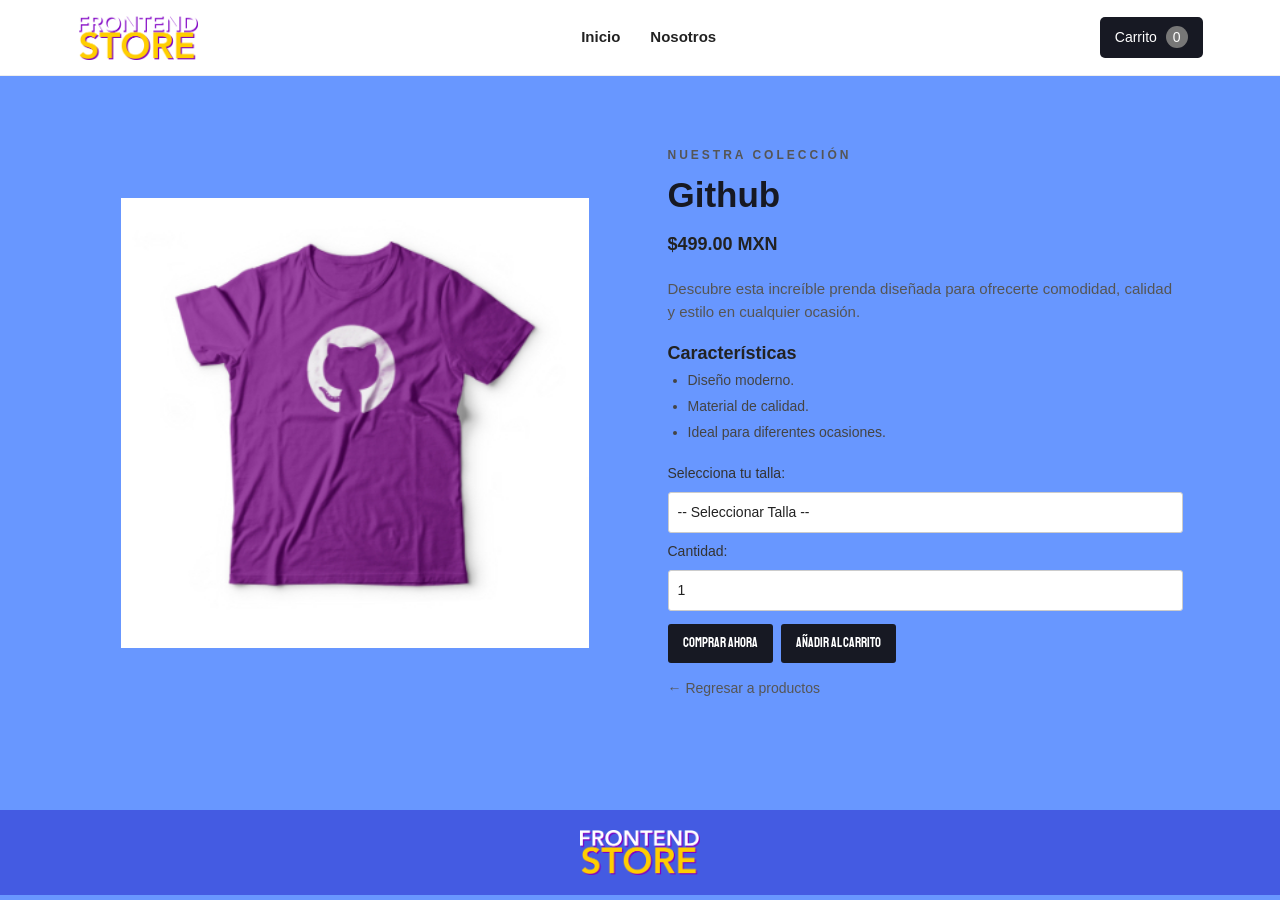
<file: producto8.html>
<!DOCTYPE html>
<html lang="es">
<head>
    <meta charset="UTF-8">
    <meta name="viewport" content="width=device-width, initial-scale=1.0">
    <title>Detalle del producto | ROPA</title>
    <link href="https://fonts.googleapis.com/css2?family=Staatliches&display=swap" rel="stylesheet">
    <link href="https://cdn.jsdelivr.net/npm/bootstrap@5.3.3/dist/css/bootstrap.min.css" rel="stylesheet">
    <link rel="stylesheet" href="css/normalize.css">
    <link rel="stylesheet" href="css/style.css">
</head>

<body>
    <header class="encabezado-tienda">
        <div class="container">
            <div class="d-flex justify-content-between align-items-center">
                <a href="index.html">
                    <img class="logo-tienda" src="img/logo.png" alt="Logotipo">
                </a>

                <nav class="menu-tienda">
                    <a href="index.html">Inicio</a>
                    <a href="nosotros.html">Nosotros</a>
                </nav>

                <a href="#" class="boton-carrito">
                    Carrito <span class="contador-valor">0</span>
                </a>
            </div>
        </div>
    </header>

    <!-- Contenido principal -->
    <main class="container pagina-producto">
        <div class="row align-items-center">
            <div class="col-12 col-md-6">
                <div class="contenedor-imagen">
                    <img src="img/8.jpg" alt="Imagen del producto">
                </div>
            </div>

            <!-- Información de los productos -->
            <div class="col-12 col-md-6">
                <section class="informacion-producto">
                    <p class="etiqueta-producto">NUESTRA COLECCIÓN</p>
                    <h1>Github</h1>
                    <p class="precio-producto">$499.00 MXN</p>
                    <p class="descripcion-producto">
                        Descubre esta increíble prenda diseñada para ofrecerte
                        comodidad, calidad y estilo en cualquier ocasión.
                    </p>
                    <h2>Características</h2>
                    <ul class="caracteristicas-producto">
                        <li>Diseño moderno.</li>
                        <li>Material de calidad.</li>
                        <li>Ideal para diferentes ocasiones.</li>
                    </ul>

                    <!-- Formulario de compras -->
                    <form class="formulario" id="mi-formulario">
                        <label for="talla-producto">Selecciona tu talla:</label>
                        <select class="formulario__campo" id="talla-producto">
                            <option disabled selected>
                                -- Seleccionar Talla --
                            </option>
                            <option>Chica</option>
                            <option>Mediana</option>
                            <option>Grande</option>
                            <option>ExtraGrande</option>
                        </select>
                        <label for="cantidad">Cantidad:</label>
                        <input
                            class="formulario__campo"
                            type="number"
                            min="0"
                            value="1"
                            id="cantidad"
                            name="cantidad"
                        >

                        <div class="botones-producto">
                            <button
                                class="formulario__submit"
                                type="button">
                                Comprar ahora
                            </button>

                            <button
                                class="formulario__submit"
                                type="button"
                                id="btn-sumar">
                                Añadir al carrito
                            </button>
                        </div>
                    </form>
                    <a href="index.html" class="regresar-productos">
                        ← Regresar a productos
                    </a>
                </section>
            </div>
        </div>
    </main>

    <!-- Pie de página -->
    <footer class="pie-tienda">
        <img src="img/logo.png" alt="Frontend Store">
    </footer>
<script src="js/script.js"></script>
</body>
</html>
</file>
<file: css/style.css>
:root {
    --primario: #6897ff;
    --primarioOscuro: #445be2;
    --secundario: #ffffff;
    --secundarioOscuro: rgb(2, 141, 233);
    --blanco: #ffffff;
    --negro: #000000;

    --fuentePrincipal: 'Staatliches', cursive;
}

/* Modelo de caja y tamaño general */

html {
    box-sizing: border-box;
    font-size: 62.5%;
}

*,
*:before,
*:after {
    box-sizing: inherit;
}

body {
    margin: 0;
    background-color: var(--primario);
    font-size: 1.6rem;
    line-height: 1.5;
    font-family: Arial, Helvetica, sans-serif;
}

a {
    text-decoration: none;
}

p {
    font-size: 1.8rem;
}

/* =========================================
2. ENCABEZADOS Y CONTENEDORES
========================================= */

h1,
h2,
h3 {
    font-family: var(--fuentePrincipal);
}

h1 {
    color: var(--secundario);
    font-size: 4rem;
    text-align: center;
    margin: 2rem 0 3rem;
}

h2 {
    font-size: 3.2rem;
}

h3 {
    font-size: 2.4rem;
}

.contenedor {
    width: min(120rem, 95%);
    margin: 0 auto;
    padding: 0 1rem;
}

/* =========================================
3. ENCABEZADO Y LOGOTIPO
========================================= */

.header {
    display: flex;
    justify-content: center;
    align-items: center;
}

.header__logo {
    display: block;
    width: auto;
    max-width: 100%;
    margin: 3rem 0;
}

/* Encabezado de la pagina de detalle */

.encabezado-tienda {
    background-color: var(--blanco);
    padding: 1.5rem 0;
    border-bottom: 1px solid #eeeeee;
}

.logo-tienda {
    display: block;
    width: 12rem;
    height: auto;
}

/* =========================================
4. MENU DE NAVEGACION
========================================= */

.navegacion {
    background-color: var(--primarioOscuro);
    padding: 1.5rem 0;
    display: flex;
    justify-content: center;
    align-items: center;
    gap: 4rem;
}

.navegacion__enlace {
    font-family: var(--fuentePrincipal);
    color: var(--blanco);
    font-size: 3rem;
    transition: color 0.3s ease;
}

.navegacion__enlace:hover,
.navegacion__enlace--activo {
    color: var(--secundario);
}

/* Menu de la pagina de detalle */

.menu-tienda {
    display: flex;
    align-items: center;
    gap: 3rem;
}

.menu-tienda a {
    color: #222222;
    font-size: 1.5rem;
    font-weight: 600;
}

.menu-tienda a:hover {
    color: var(--primarioOscuro);
}

/* Boton del carrito */

.boton-carrito {
    display: inline-block;
    background-color: #171923;
    color: var(--blanco);
    padding: 1rem 1.5rem;
    border-radius: 5px;
    font-size: 1.4rem;
}

.boton-carrito:hover {
    color: var(--blanco);
    background-color: #343746;
}

.boton-carrito span {
    background-color: #777777;
    padding: 0.3rem 0.7rem;
    border-radius: 50%;
    margin-left: 0.5rem;
}

/* =========================================
5. TARJETAS DE PRODUCTOS
========================================= */

.producto-card {
    height: 100%;
    background: linear-gradient(90deg, #ffe49b, #ff9ec3);
    border: 2px solid var(--negro);
    border-radius: 8px;
    overflow: hidden;
    color: var(--negro);
    transition: transform 0.3s ease, box-shadow 0.3s ease;
}

.producto-card:hover {
    transform: translateY(-5px);
    color: var(--negro);
    box-shadow: 0 8px 15px rgba(0, 0, 0, 0.25);
}

/* Nombre del producto */

.producto-card .card-header {
    background: transparent;
    border-bottom: 2px solid var(--negro);
    color: var(--negro);
    font-family: var(--fuentePrincipal);
    font-size: 2.2rem;
    padding: 1rem;
}

/* Imagen del producto */

.producto-card__imagen {
    display: block;
    width: 100%;
    height: 230px;
    object-fit: contain;
    padding: 1rem;
}

/* Precio */

.producto-card .card-body {
    background: transparent;
    border-top: 1px solid var(--negro);
    display: flex;
    justify-content: center;
    align-items: center;
    padding: 1.5rem;
}

.producto-card .producto__precio {
    color: var(--negro);
    font-size: 2rem;
    font-weight: bold;
    margin: 0;
}

/* =========================================
6. DETALLE DEL PRODUCTO
========================================= */

.pagina-producto {
    padding-top: 5rem;
    padding-bottom: 5rem;
}

/* Imagen principal */

.contenedor-imagen {
    display: flex;
    justify-content: center;
    align-items: center;
    padding: 2rem;
}

.contenedor-imagen img {
    display: block;
    width: 100%;
    max-width: 55rem;
    height: 45rem;
    object-fit: contain;
}

/* Informacion */

.informacion-producto {
    padding: 2rem;
    color: #222222;
}

.informacion-producto p {
    font-family: Arial, Helvetica, sans-serif;
}

.etiqueta-producto {
    color: #555555;
    font-size: 1.2rem;
    letter-spacing: 0.3rem;
    font-weight: bold;
    margin-bottom: 1rem;
}

.informacion-producto h1 {
    color: #171923;
    text-align: left;
    font-family: Arial, Helvetica, sans-serif;
    font-size: 3.5rem;
    font-weight: bold;
    margin: 0 0 1.5rem;
}

.precio-producto {
    color: #222222;
    font-size: 1.8rem;
    font-weight: bold;
}

.descripcion-producto {
    color: #555555;
    font-size: 1.5rem;
    margin-top: 2rem;
}

/* Caracteristicas */

.informacion-producto h2 {
    color: #222222;
    text-align: left;
    font-family: Arial, Helvetica, sans-serif;
    font-size: 1.8rem;
    font-weight: bold;
    margin-top: 2rem;
}

.caracteristicas-producto {
    color: #444444;
    font-size: 1.4rem;
    padding-left: 2rem;
    margin-bottom: 2rem;
}

.caracteristicas-producto li {
    margin-bottom: 0.5rem;
}

/* =========================================
7. FORMULARIO DEL PRODUCTO
========================================= */

.formulario {
    display: flex;
    flex-direction: column;
    gap: 0.8rem;
}

.formulario label {
    color: #333333;
    font-size: 1.4rem;
}

.formulario__campo {
    width: 100%;
    padding: 0.9rem;
    border: 1px solid #cccccc;
    border-radius: 3px;
    font-family: Arial, Helvetica, sans-serif;
    font-size: 1.4rem;
    background-color: var(--blanco);
    color: #222222;
}

/* Botones */

.botones-producto {
    display: flex;
    flex-wrap: wrap;
    gap: 0.8rem;
    margin-top: 0.5rem;
}

.formulario__submit {
    background-color: #171923;
    color: var(--blanco);
    border: none;
    border-radius: 3px;
    padding: 1rem 1.5rem;
    font-size: 1.3rem;
    cursor: pointer;
    transition: background-color 0.3s ease;
}

.formulario__submit:hover {
    background-color: #343746;
}

/* Regresar a productos */

.regresar-productos {
    display: inline-block;
    color: #555555;
    font-size: 1.4rem;
    margin-top: 1.5rem;
}

.regresar-productos:hover {
    color: var(--negro);
}

/* =========================================
8. PIE DE PAGINA
========================================= */

.footer,
.pie-tienda {
    background-color: var(--primarioOscuro);
    padding: 2rem 1rem;
    margin-top: 4rem;
    text-align: center;
}

.footer__texto {
    color: var(--blanco);
    font-family: Arial, Helvetica, sans-serif;
    font-size: 1.5rem;
    text-align: center;
    margin: 0;
}

.pie-tienda img {
    width: 12rem;
}

/* Tabletas */
@media (max-width: 767px) {

    .pagina-producto {
        padding-top: 2rem;
    }

    .contenedor-imagen img {
        height: 32rem;
    }

    .informacion-producto {
        padding: 1rem;
    }

    .informacion-producto h1 {
        font-size: 2.8rem;
    }

    .encabezado-tienda .container > div {
        flex-wrap: wrap;
        gap: 1.5rem;
        justify-content: center !important;
    }

    .menu-tienda {
        order: 3;
        width: 100%;
        justify-content: center;
        gap: 1.5rem;
    }
}

/* Celulares */
@media (max-width: 576px) {

    .navegacion {
        gap: 2rem;
    }
    .navegacion__enlace {
        font-size: 2.4rem;
    }
    h1 {
        font-size: 3.2rem;
    }
    .producto-card__imagen {
        height: 200px;
    }
    .footer__texto {
        font-size: 1.3rem;
    }
    .menu-tienda {
        gap: 1.5rem;
    }
    .menu-tienda a {
        font-size: 1.4rem;
    }
    .contenedor-imagen img {
        height: 28rem;
    }
    .botones-producto {
        flex-direction: column;
    }
    .formulario__submit {
        width: 100%;
    }
}
</file>
